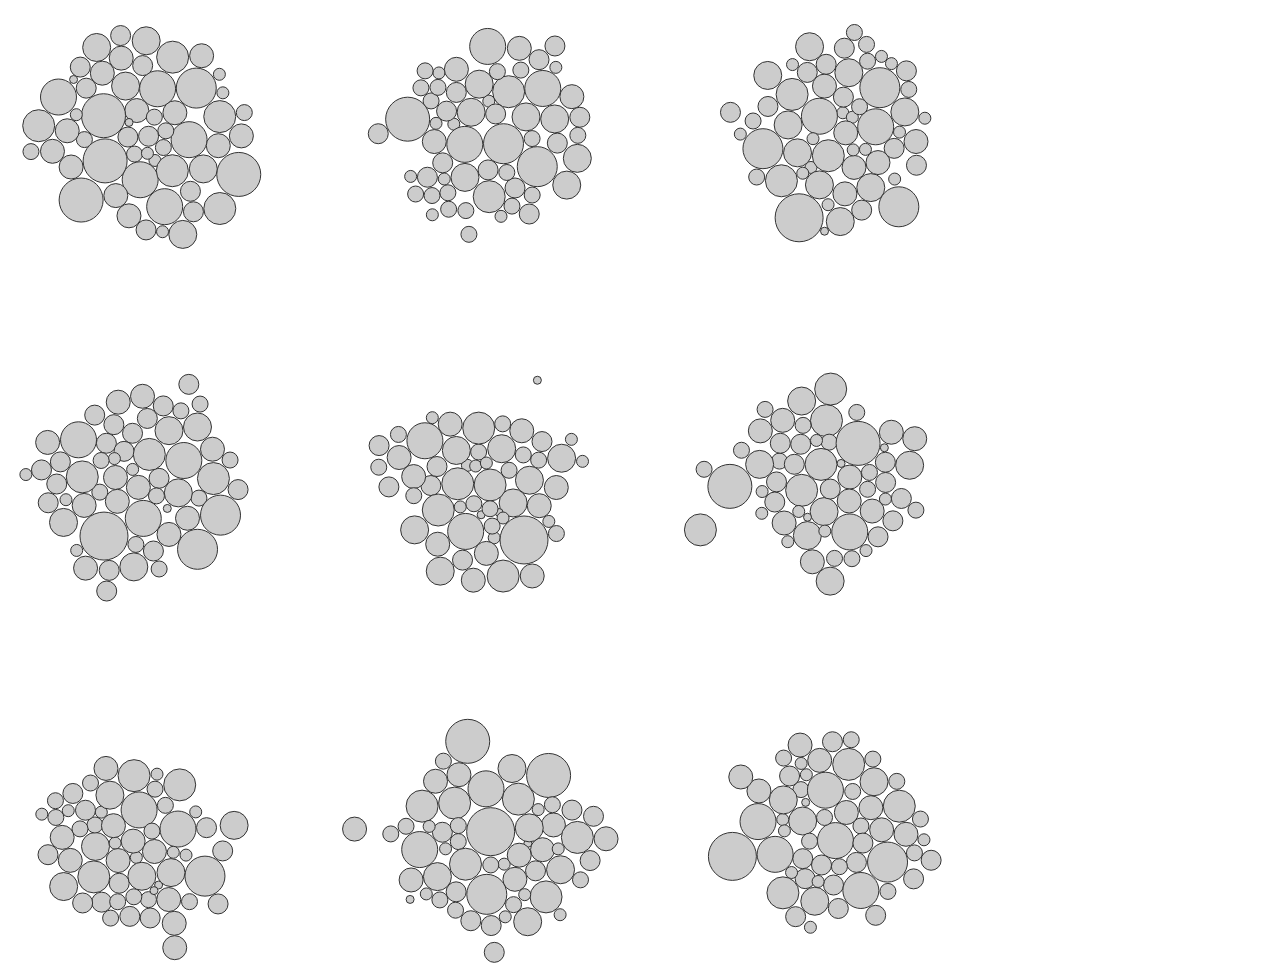
<file: experimental/hscards.html>
<!DOCTYPE html>
<meta charset="utf-8">
<canvas width="960" height="960"></canvas>
<script src="d3.js"></script>
<script src="cards.js"></script>
<script>

///////////////////////////////////////////////////////////////////////////////

var canvas = document.querySelector("canvas"),
    context = canvas.getContext("2d"),
    width = canvas.width,
    height = canvas.height,
    tau = 2 * Math.PI,
    pos = element_position(canvas);

var nodes = cards.map(function(c) {
  return {
    r: c.cost * 2 + 4,
    rarity: c.rarity,
    focus: c.playerClass || 'ANY_CLASS'
  };
});
 
var foci = d3.map()
	.set('DRUID',   {x: -width/3, y: -height/3})
	.set('HUNTER',  {x:  0,       y: -height/3})
	.set('PALADIN', {x:  width/3, y: -height/3})
	.set('MAGE',    {x: -width/3, y: 0})
	.set('PRIEST',  {x:  0,       y: 0})
	.set('ROGUE',   {x:  width/3, y: 0})
	.set('SHAMAN',  {x: -width/3, y: height/3})
	.set('WARLOCK', {x:  0,       y: height/3})
	.set('WARRIOR', {x:  width/3, y: height/3})

	.set('ANY_CLASS', {x: -width, y: 0});

var simulation = d3.forceSimulation(nodes)
    .velocityDecay(0.1)
    .force("x", d3.forceX(function(d){
        return foci.get(d.focus).x;
    }).strength(0.02))
    .force("y", d3.forceY(function(d){
        return foci.get(d.focus).y;
        }).strength(0.02))
    .force("collide", d3.forceCollide().radius(function(d) {
        return d.r + 0.5;
        }).iterations(2))
    .on("tick", ticked);

function ticked() {
  context.clearRect(0, 0, width, height);
  context.save();
  context.translate(width / 2, height / 2);

  nodes.forEach(function(d) {

  	context.beginPath();
    
    context.moveTo(d.x + d.r, d.y);
    context.arc(d.x, d.y, d.r, 0, tau);

    context.fillStyle = d.itsMe ? 'Orange' : '#ccc' // rarityColor(d.rarity);
    context.fill();
    
    context.strokeStyle = "#333";
    context.stroke();

  });

  context.restore();
}

function rarityColor(pRarity) {
	switch(pRarity) {
		case 'RARE': return 'MediumBlue';
		case 'COMMON': return 'Azure';
		case 'FREE': return 'DarkGrey';
		case 'LEGENDARY': return 'Orange';
		case 'EPIC': return 'MediumVioletRed';
	};
}

///////////////////////////////////////////////////////////////////////////////

canvas.onmousemove = function(e) {

    var x = e.pageX - pos.x - width / 2,
        y = e.pageY - pos.y - height / 2,
        n = simulation.find(x, y);

    nodes.forEach(function(x){ x.itsMe = false; });

    if((x-n.x)*(x-n.x) + (y-n.y)*(y-n.y) < n.r*n.r) {
        n.itsMe = true;
    }

    ticked();
}


// src: http://stackoverflow.com/questions/5755312/

function getNumericStyleProperty(style, prop){
    return parseInt(style.getPropertyValue(prop),10) ;
}

function element_position(e) {
    var x = 0, y = 0;
    var inner = true ;
    do {
        x += e.offsetLeft;
        y += e.offsetTop;
        var style = getComputedStyle(e,null) ;
        var borderTop = getNumericStyleProperty(style,"border-top-width") ;
        var borderLeft = getNumericStyleProperty(style,"border-left-width") ;
        y += borderTop ;
        x += borderLeft ;
        if (inner){
          var paddingTop = getNumericStyleProperty(style,"padding-top") ;
          var paddingLeft = getNumericStyleProperty(style,"padding-left") ;
          y += paddingTop ;
          x += paddingLeft ;
        }
        inner = false ;
    } while (e = e.offsetParent);
    return { x: x, y: y };
}

</script>
</file>
